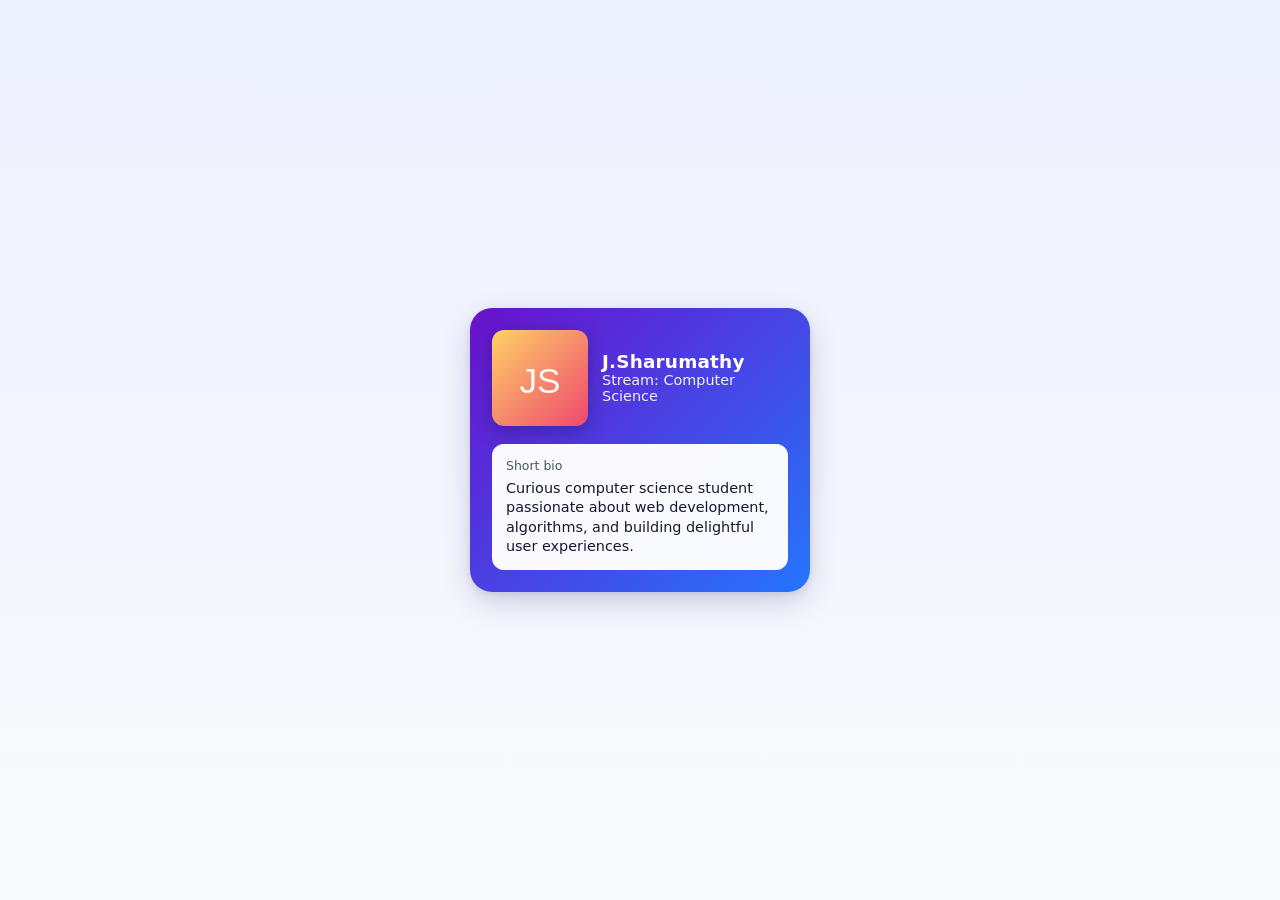
<file: index.html>
<!doctype html>
<html lang="en">
	<head>
		<meta charset="utf-8" />
		<meta name="viewport" content="width=device-width, initial-scale=1" />
		<title>Student Profile Card</title>
		<style>
			:root{--card-w:340px;--radius:16px;--accent1:#6a11cb;--accent2:#2575fc}
			*{box-sizing:border-box}
			html,body{height:100%}
			body{
				margin:0;display:flex;align-items:center;justify-content:center;
				background:linear-gradient(180deg,#eef2ff 0%,#f8fafc 100%);
				font-family:Inter,ui-sans-serif,system-ui,-apple-system,"Segoe UI",Roboto,"Helvetica Neue",Arial;
				color:#0f172a;
				padding:40px;
			}

			.card{
				width:var(--card-w);
				border-radius:calc(var(--radius) + 6px);
				padding:22px;
				background:linear-gradient(135deg,var(--accent1),var(--accent2));
				box-shadow:0 10px 30px rgba(23,0,102,0.18), 0 2px 6px rgba(15,23,42,0.08);
				color:#fff;
				display:grid;gap:12px;align-items:center;
			}

			.profile-top{display:flex;gap:14px;align-items:center}

			.avatar{
				width:96px;height:96px;flex:0 0 96px;border-radius:12px;overflow:hidden;box-shadow:0 6px 18px rgba(2,6,23,0.25);
				background:rgba(255,255,255,0.12);display:flex;align-items:center;justify-content:center
			}

			.avatar svg{display:block;width:100%;height:100%}

			.name{font-size:1.15rem;margin:0;font-weight:700;letter-spacing:0.2px}
			.stream{margin:0;font-size:.9rem;opacity:0.92}
			.bio{margin:6px 0 0 0;font-size:.9rem;line-height:1.35;opacity:0.95}

			.meta{display:flex;flex-direction:column;justify-content:center}

			/* subtle card inner area with soft white panel for details */
			.card-body{
				margin-top:6px;background:rgba(255,255,255,0.97);color:#081023;padding:14px;border-radius:12px;
				box-shadow:inset 0 1px 0 rgba(255,255,255,0.6);
			}

			.label{font-size:0.78rem;color:#475569;margin:0 0 6px}

			@media (max-width:380px){
				.card{width:92%;padding:16px}
				.avatar{width:80px;height:80px}
			}
		</style>
	</head>
	<body>
		<article class="card" aria-label="Student profile card">
			<div class="profile-top">
				<div class="avatar" aria-hidden="true">
					<!-- inline SVG placeholder with rounded corners and initials -->
					<svg viewBox="0 0 120 120" xmlns="http://www.w3.org/2000/svg" role="img" aria-label="Profile placeholder">
						<defs>
							<linearGradient id="g" x1="0" x2="1" y1="0" y2="1">
								<stop offset="0" stop-color="#ffd166"/>
								<stop offset="1" stop-color="#ef476f"/>
							</linearGradient>
						</defs>
						<rect width="120" height="120" rx="14" fill="url(#g)"/>
						<text x="50%" y="56%" dominant-baseline="middle" text-anchor="middle" font-family="Arial, Helvetica, sans-serif" font-size="44" fill="rgba(255,255,255,0.95)">JS</text>
					</svg>
				</div>

				<div class="meta">
					<h1 class="name">J.Sharumathy</h1>
					<p class="stream">Stream: Computer Science</p>
				</div>
			</div>

			<div class="card-body">
				<p class="label">Short bio</p>
				<p class="bio">Curious computer science student passionate about web development, algorithms, and building delightful user experiences.</p>
			</div>
		</article>
	</body>
</html>
</file>
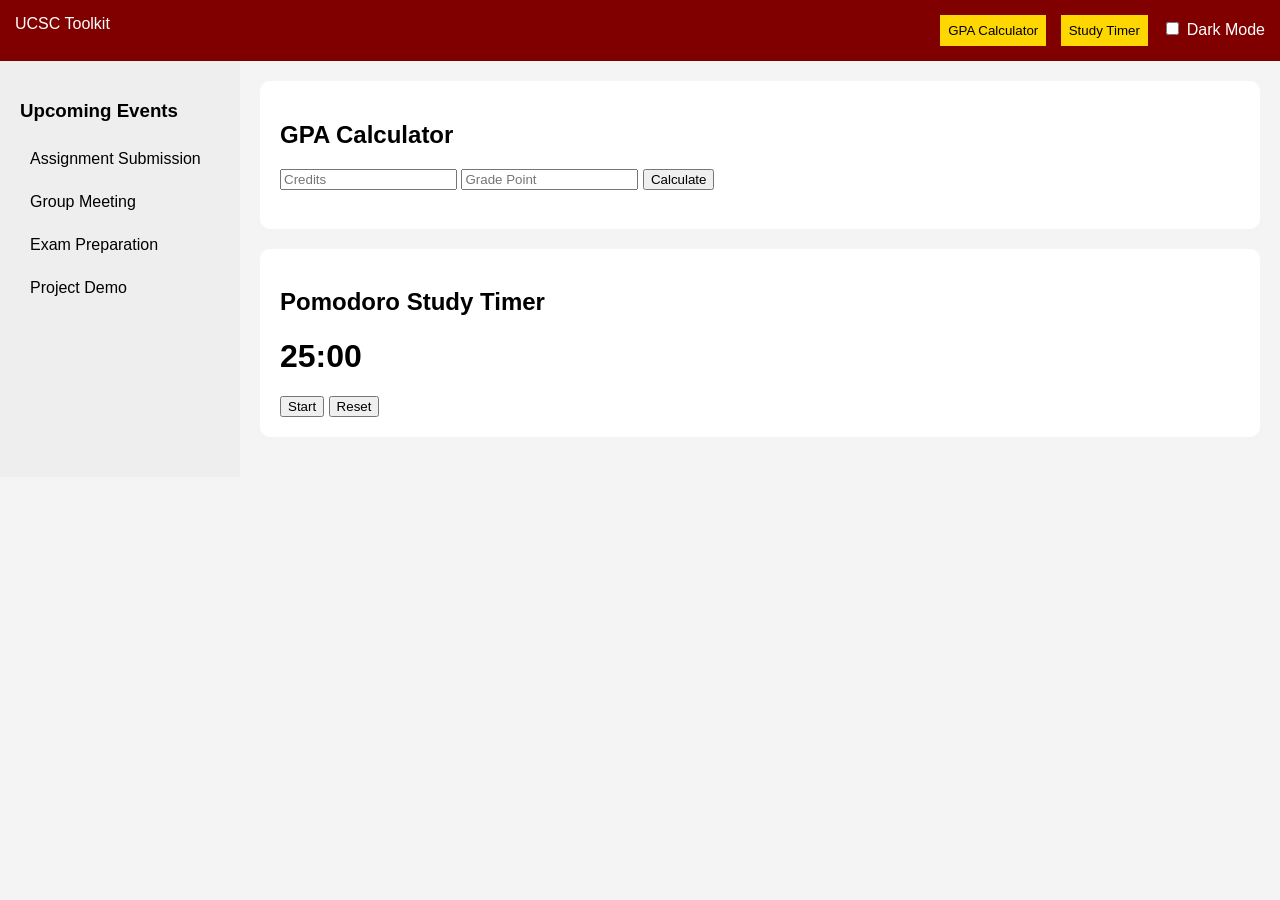
<file: index1.html>
<!DOCTYPE html>
<html>
<head>
<title>Student Toolkit</title>
<link rel="stylesheet" href="style.css">
</head>

<body>

<!-- NAVBAR -->
<div class="navbar">
    <div class="logo">UCSC Toolkit</div>

    <div class="menu">
        <button onclick="showSection('gpa')">GPA Calculator</button>
        <button onclick="showSection('timer')">Study Timer</button>

        <label class="switch">
            <input type="checkbox" onclick="toggleDark()">
            <span>Dark Mode</span>
        </label>
    </div>
</div>

<div class="container">

<!-- SIDEBAR -->
<div class="sidebar">
<h3>Upcoming Events</h3>

<ul>
<li>Assignment Submission</li>
<li>Group Meeting</li>
<li>Exam Preparation</li>
<li>Project Demo</li>
</ul>

</div>


<!-- MAIN CONTENT -->
<div class="main">

<!-- GPA CALCULATOR -->
<div id="gpa" class="card fade">

<h2>GPA Calculator</h2>

<input id="credits" placeholder="Credits">
<input id="grade" placeholder="Grade Point">

<button onclick="calculateGPA()">Calculate</button>

<h3 id="result"></h3>

</div>


<!-- STUDY TIMER -->
<div id="timer" class="card fade">

<h2>Pomodoro Study Timer</h2>

<h1 id="time">25:00</h1>

<button onclick="startTimer()">Start</button>
<button onclick="resetTimer()">Reset</button>

</div>

</div>

</div>

<script src="script.js"></script>

</body>
</html>
</file>
<file: style.css>
body{
font-family:Arial;
margin:0;
background:#f4f4f4;
}

/* NAVBAR */

.navbar{
display:flex;
justify-content:space-between;
background:#800000;
color:white;
padding:15px;
}

.menu button{
margin-right:10px;
padding:8px;
background:#FFD700;
border:none;
cursor:pointer;
}

/* LAYOUT */

.container{
display:flex;
}

/* SIDEBAR */

.sidebar{
width:200px;
background:#eee;
padding:20px;
}

.sidebar ul{
list-style:none;
padding:0;
}

.sidebar li{
padding:10px;
margin:5px 0;
transition:0.3s;
}

.sidebar li:hover{
background:#FFD700;
transform:scale(1.05);
box-shadow:0 0 10px gold;
}

/* MAIN */

.main{
flex:1;
padding:20px;
}

/* CARDS */

.card{
background:white;
padding:20px;
margin-bottom:20px;
border-radius:10px;
}

/* ANIMATION */

.fade{
animation:fade 1s;
}

@keyframes fade{
from{opacity:0;}
to{opacity:1;}
}

/* DARK MODE */

.dark{
background:#222;
color:white;
}

.dark .card{
background:#333;
}
</file>
